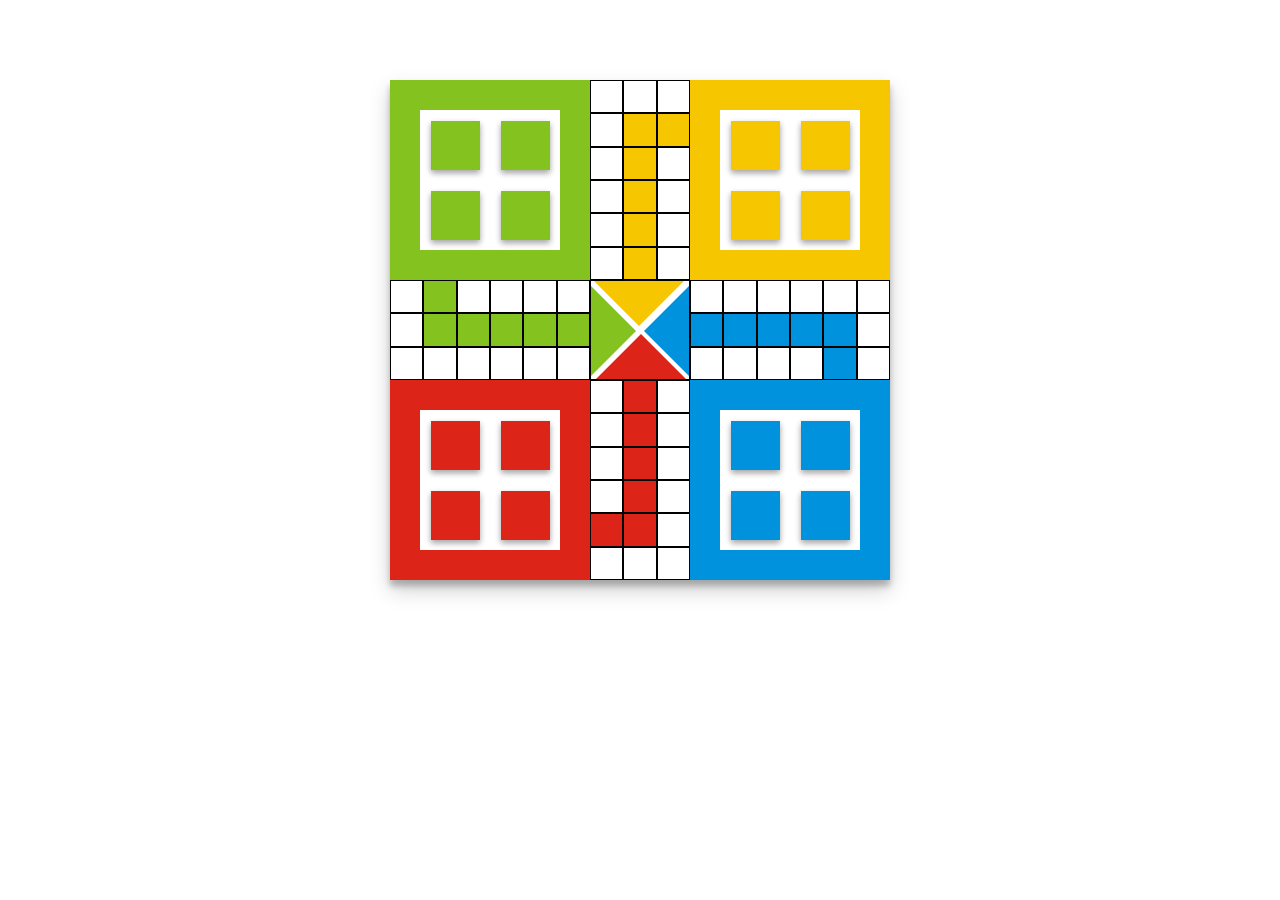
<file: PROJECTS/Ludo/index.html>
<!DOCTYPE html>
<html>

<head>
    <meta charset="utf-8" />
    <meta http-equiv="X-UA-Compatible" content="IE=edge">
    <title>Ludo Game Design Using HTML & CSS Only</title>
    <meta name="viewport" content="width=device-width, initial-scale=1">
    <link rel="stylesheet" type="text/css" media="screen" href="stylesss.css" />
    
</head>

<body>
	 <div class="container card">
	 	<!-- First Row -->
	 	 <div class="container-row1 clearfix">
            <div class="row1-col1 green">
                <div class="row1-col1-child clearfix white">
                    <div class="green"></div>
                    <div class="green"></div>
                    <div class="green"></div>
                    <div class="green"></div>
                </div>
            </div>
            <div class="row1-col2 clearfix">
                <div></div>
                <div></div>
                <div></div>
                <div></div>
                <div class="yellow"></div>
                <div class="yellow"></div>
                <div></div>
                <div class="yellow"></div>
                <div></div>
                <div></div>
                <div class="yellow"></div>
                <div></div>
                <div></div>
                <div class="yellow"></div>
                <div></div>
                <div></div>
                <div class="yellow"></div>
                <div></div>
            </div>
            <div class="row1-col3 yellow">
                <div class="row1-col3-child clearfix white">
                    <div class="yellow"></div>
                    <div class="yellow"></div>
                    <div class="yellow"></div>
                    <div class="yellow"></div>
                </div>
            </div>
        </div>

	 <!-- Second row -->
        <div class="container-row2 clearfix">
            <div class="row2-col1 clearfix">
                <div></div>
                <div class="green"></div>
                <div></div>
                <div></div>
                <div></div>
                <div></div>
                <div></div>
                <div class="green"></div>
                <div class="green"></div>
                <div class="green"></div>
                <div class="green"></div>
                <div class="green"></div>
                <div></div>
                <div></div>
                <div></div>
                <div></div>
                <div></div>
                <div></div>
            </div>
            <div class="row2-col2">
                <!-- add triangular effect using html and css -->
                <div class="contain-triangles">
                    <div class="triangle-right"></div>
                    <div class="triangle-up"></div>
                    <div class="triangle-left"></div>
                    <div class="triangle-down"></div>
                </div>
            </div>
            <div class="row2-col3 clearfix">
                <div></div>
                <div></div>
                <div></div>
                <div></div>
                <div></div>
                <div></div>
                <div class="blue"></div>
                <div class="blue"></div>
                <div class="blue"></div>
                <div class="blue"></div>
                <div class="blue"></div>
                <div></div>
                <div></div>
                <div></div>
                <div></div>
                <div></div>
                <div class="blue"></div>
                <div></div>
            </div>
        </div>

  <!-- Third row -->
        <div class="container-row3 clearfix">
            <div class="row3-col1 red">
                <div class="row3-col1-child clearfix white">
                    <div class="red"></div>
                    <div class="red"></div>
                    <div class="red"></div>
                    <div class="red"></div>
                </div>
            </div>
            <div class="row3-col2 clearfix">
                <div></div>
                <div class="red"></div>
                <div></div>
                <div></div>
                <div class="red"></div>
                <div></div>
                <div></div>
                <div class="red"></div>
                <div></div>
                <div></div>
                <div class="red"></div>
                <div></div>
                <div class="red"></div>
                <div class="red"></div>
                <div ></div>
                <div></div>
                <div></div>
                <div></div>
            </div>
            <div class="row3-col3 blue">
                <div class="row3-col3-child clearfix white">
                    <div class="blue"></div>
                    <div class="blue"></div>
                    <div class="blue"></div>
                    <div class="blue"></div>
                </div>
            </div>
        </div>




	 </div>


</body>
</html>
</file>
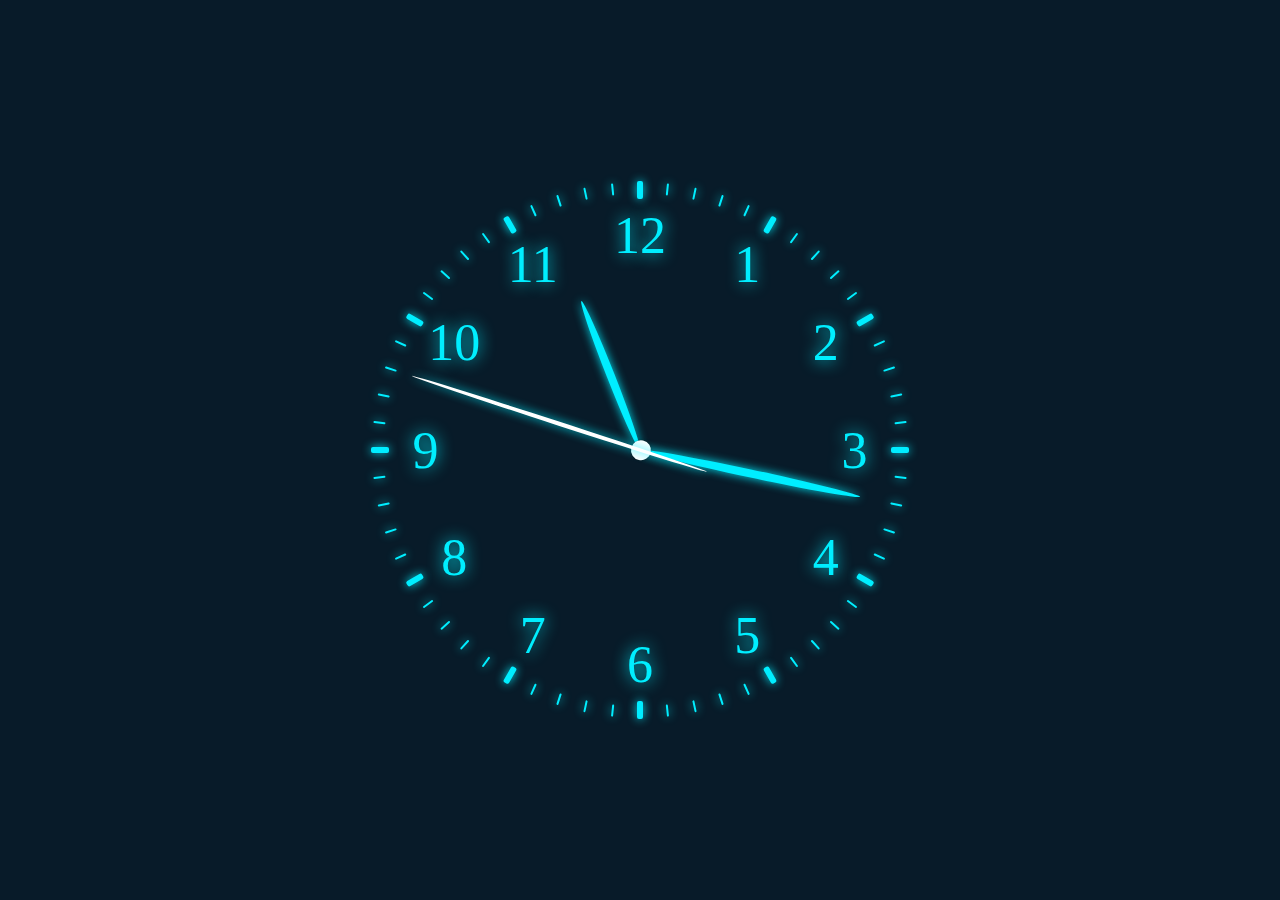
<file: PROJECTS/Clock/clock.html>
<!DOCTYPE html>
<html lang="en">
<head>
    <meta charset="UTF-8">
    <meta name="viewport" content="width=device-width, initial-scale=1.0">
    <title>CLOCK</title>
    <link rel="stylesheet" href="./clock.css">
</head>
<body>
    <div class="wrapper">
        <div class="bar-seconds"></div>
        <div class="number-hours">
            <div class="hands-box">
                <!-- second,minutes,hour bar-->
                <div class="hand hours"><i></i></div>
                <div class="hand minutes"><i></i></div>
                <div class="hand seconds"><i></i></div>
            </div>
        </div>
    </div>
    <script src="./clock.js"></script>
</body>
</html>
</file>
<file: PROJECTS/Ludo/stylesss.css>
*,
*:before,
*:after {
    box-sizing: border-box;
    margin: 0;
    padding: 0;
}

.clearfix::after {
    clear: both;
    content: "";
    display: table;
}

.container {
    width: 500px;
    height: 500px;
    margin: auto;
    margin-top: 80px;
    cursor: pointer;
    /* border: 1px solid black; */
}

.container-row1,
.container-row3 {
    width: 100%;
    height: 40%;
}

.container-row2 {
    width: 100%;
    height: 20%;
}

.row1-col1,
.row1-col3,
.row3-col1,
.row3-col3 {
    height: 100%;
    width: 40%;
}

.row1-col2,
.row3-col2 {
    height: 100%;
    width: 20%;
}

.row1-col2>div:hover,
.row3-col2>div:hover {
    box-shadow: -2px 14px 28px rgba(0, 0, 0, 0.25), -2px 10px 10px rgba(0, 0, 0, 0.22);
    transition: all 0.3s cubic-bezier(.25, .8, .25, 1);
}

.row1-col1,
.row1-col2,
.row1-col3,
.row2-col1,
.row2-col2,
.row2-col3,
.row3-col1,
.row3-col2,
.row3-col3 {
    float: left;
}

.row2-col1,
.row2-col3 {
    width: 40%;
    height: 100%;
}

.row2-col1>div:hover,
.row2-col3>div:hover {
    box-shadow: -2px 14px 28px rgba(0, 0, 0, 0.25), -2px 10px 10px rgba(0, 0, 0, 0.22);
    transition: all 0.3s cubic-bezier(.25, .8, .25, 1);
}

.row2-col2 {
    width: 20%;
    height: 100%;
    border: 1px solid black;
}

.row1-col1,
.row1-col3,
.row3-col1,
.row3-col3 {
    display: flex;
    justify-content: center;
    align-items: center;
}

.row1-col1-child,
.row1-col3-child,
.row3-col1-child,
.row3-col3-child {
    width: 70%;
    height: 70%;
}

.row1-col1-child>div,
.row1-col3-child>div,
.row3-col1-child>div,
.row3-col3-child>div {
    width: 35%;
    height: 35%;
    float: left;
    margin: 7.5%;
    /* box-shadow: -2px 14px 28px rgba(0, 0, 0, 0.25), -2px 10px 10px rgba(0, 0, 0, 0.22); */
    box-shadow: 0 3px 6px rgba(0, 0, 0, 0.16), 0 3px 6px rgba(0, 0, 0, 0.23);
    transition: all 0.3s cubic-bezier(.25, .8, .25, 1);
}

.row1-col1-child>div:hover,
.row1-col3-child>div:hover,
.row3-col1-child>div:hover,
.row3-col3-child>div:hover {
    box-shadow: -2px 14px 28px rgba(0, 0, 0, 0.25), -2px 10px 10px rgba(0, 0, 0, 0.22);
}

.row1-col2>div,
.row3-col2>div {
    width: 33.333%;
    height: 16.667%;
    float: left;
    border: 1px solid black;
}

.row2-col1>div,
.row2-col3>div {
    width: 16.667%;
    height: 33.333%;
    float: left;
    border: 1px solid black;
}

.green {
    background-color: #84c21f;
}

.red {
    background-color: #dc2418;
}

.blue {
    background-color: #0092dc;
}

.yellow {
    background-color: #f6c700;
}

.white {
    background-color: #fff;
}

.contain-triangles {
    height: 100%;
    width: 100%;
    position: relative;
}

.triangle-right {
    width: 0;
    height: 0;
    border-top: 45px solid transparent;
    border-left: 45px solid #84c21f;
    border-bottom: 45px solid transparent;
    position: absolute;
    left: 0;
    top: 5.2px;
}

.triangle-up {
    width: 0;
    height: 0;
    border-left: 45px solid transparent;
    border-right: 45px solid transparent;
    border-bottom: 45px solid #dc2418;
    position: absolute;
    bottom: 0;
    left: 5.2px;
}

.triangle-left {
    width: 0;
    height: 0;
    border-right: 45px solid #0092dc;
    border-bottom: 45px solid transparent;
    border-top: 45px solid transparent;
    position: absolute;
    right: 0;
    top: 5.2px;
}

.triangle-down {
    width: 0;
    height: 0;
    border-left: 45px solid transparent;
    border-right: 45px solid transparent;
    border-top: 45px solid #f6c700;
    position: absolute;
    top: 0;
    right: 5.2px;
}

.card {
    box-shadow: 0 10px 20px rgba(0, 0, 0, 0.19), 0 6px 6px rgba(0, 0, 0, 0.23);
    transition: all 0.3s cubic-bezier(.25, .8, .25, 1);
}

.card:hover {
    box-shadow: 0 19px 38px rgba(0, 0, 0, 0.30), 0 15px 12px rgba(0, 0, 0, 0.22);
}

@media only screen and (max-width: 600px) {
    .container {
        width: 400px;
        height: 400px;
        margin-top: 80px;
    }
    .triangle-right {
        width: 0;
        height: 0;
        border-top: 35px solid transparent;
        border-left: 35px solid #84c21f;
        border-bottom: 35px solid transparent;
        position: absolute;
        left: 0;
        top: 4.2px;
    }
    .triangle-up {
        width: 0;
        height: 0;
        border-left: 35px solid transparent;
        border-right: 35px solid transparent;
        border-bottom: 35px solid #dc2418;
        position: absolute;
        bottom: 0;
        left: 4.2px;
    }
    .triangle-left {
        width: 0;
        height: 0;
        border-right: 35px solid #0092dc;
        border-bottom: 35px solid transparent;
        border-top: 35px solid transparent;
        position: absolute;
        right: 0;
        top: 4.2px;
    }
    .triangle-down {
        width: 0;
        height: 0;
        border-left: 35px solid transparent;
        border-right: 35px solid transparent;
        border-top: 35px solid #f6c700;
        position: absolute;
        top: 0;
        right: 4.2px;
    }
}

@media only screen and (max-width: 460px) {
    .container {
        width: 350px;
        height: 350px;
        margin-top: 100px;
    }
    .triangle-right {
        width: 0;
        height: 0;
        border-top: 30px solid transparent;
        border-left: 30px solid #84c21f;
        border-bottom: 30px solid transparent;
        position: absolute;
        left: 0;
        top: 4.2px;
    }
    .triangle-up {
        width: 0;
        height: 0;
        border-left: 30px solid transparent;
        border-right: 30px solid transparent;
        border-bottom: 30px solid #dc2418;
        position: absolute;
        bottom: 0;
        left: 4.2px;
    }
    .triangle-left {
        width: 0;
        height: 0;
        border-right: 30px solid #0092dc;
        border-bottom: 30px solid transparent;
        border-top: 30px solid transparent;
        position: absolute;
        right: 0;
        top: 4.2px;
    }
    .triangle-down {
        width: 0;
        height: 0;
        border-left: 30px solid transparent;
        border-right: 30px solid transparent;
        border-top: 30px solid #f6c700;
        position: absolute;
        top: 0;
        right: 4.2px;
    }
}
</file>
<file: PROJECTS/Clock/clock.css>
*{
    margin: 0;
    border: 0;
    box-sizing: border-box;
}
/* item in center of the page */
body{
    display: flex;
    justify-content: center;
    align-items: center;
    min-height: 100vh;
    background: #081b29;
    overflow: hidden;
}
.wrapper{
    position: relative;
    width: 500px;
    height: 500px;
    border-radius: 50%;
    display: flex;
    align-items: center;
    justify-content: center;  
    /* color change */
    animation: colorful 30s linear infinite;
}
/* color change in every 30s */

@keyframes colorful {
    100%{
        filter: hue-rotate(360deg);
    }
}
.bar-seconds,
.number-hours{
    position: absolute;
    width: 100%;
    height: 100%;
   
    border-radius: 50%;
}
.bar-seconds span{
    position: absolute;
    /* 360deg /60 = 6deg */
    transform: rotate(calc(var(--index) * 6deg));
    inset: -20px;
    text-align: center;
}
/* 5n = every multiple of 5 */
.bar-seconds span:nth-child(5n) p{
    width: 6px;
    height: 18px;
    transform: translateY(1px);
}
.bar-seconds span p{
    display: inline-block;
    width: 2px;
    height: 12px;
    background: #0ef;
    border-radius: 2px;
    box-shadow: 0 0 10px #0ef;
}
/* js cod span p */
.number-hours span{
    position: absolute;
    /* 360deg / 12 = 360deg */
    transform: rotate(calc(var(--index) * 30deg));
    inset: 6px;
    text-align: center;
}
.number-hours span p {
    font-size: 52px;
    color: #0ef;
    text-shadow: 0 0 16px #0ef;
    transform: rotate(calc(var(--index) * -30deg));
}
.hands-box{
    position: absolute;
    top: 250px;
    left: 250px;
    display: flex;
    justify-content: center;
    align-items: center;
}
.hands-box .hand{
    position: absolute;
    border-radius: 50%;
    display: flex;
    justify-content: center;
}
.hands-box .hours{
    width: 320px;
    height: 320px;
}
.hands-box .minutes{
    width: 450px;
    height: 450px;
}
.hands-box .seconds ::before{
    /* content: '';
    position: absolute;
    top: 95%;
    transform: translateX(-35%);
    width: 20px;
    height: 20px;
    background: #fff;
    border-radius: 50%; */
    box-shadow: 0 0 5px #0ef;
}
.hands-box .minutes i{
    width: 8px;
    height: 225px;
    background: #0ef;
    
}
.hands-box .seconds{
    width: 480px;
    height: 480px;
}
.hands-box .seconds i{
    width: 4px;
    height: calc(240px + 70px);
    background: white;
    box-shadow: none;
}
.hands-box .minutes ::before{
    content: '';
    position: absolute;
    top: 47.5%;
    transform: translateX(-30%);
    width: 20px;
    height: 20px;
    background: #fff;
    border-radius: 50%;
    box-shadow: 0 0 2px rgba(0,0,0,.5);
}
.hands-box .hours i{
    width: 8px;
    height: 160px;
    background: #0ef;
}
.hands-box .hand i{
    display: inline-block;
    transform-origin: bottom;
    border-radius: 50%;
    box-shadow: 0 0 10px #0ef;
}
</file>
